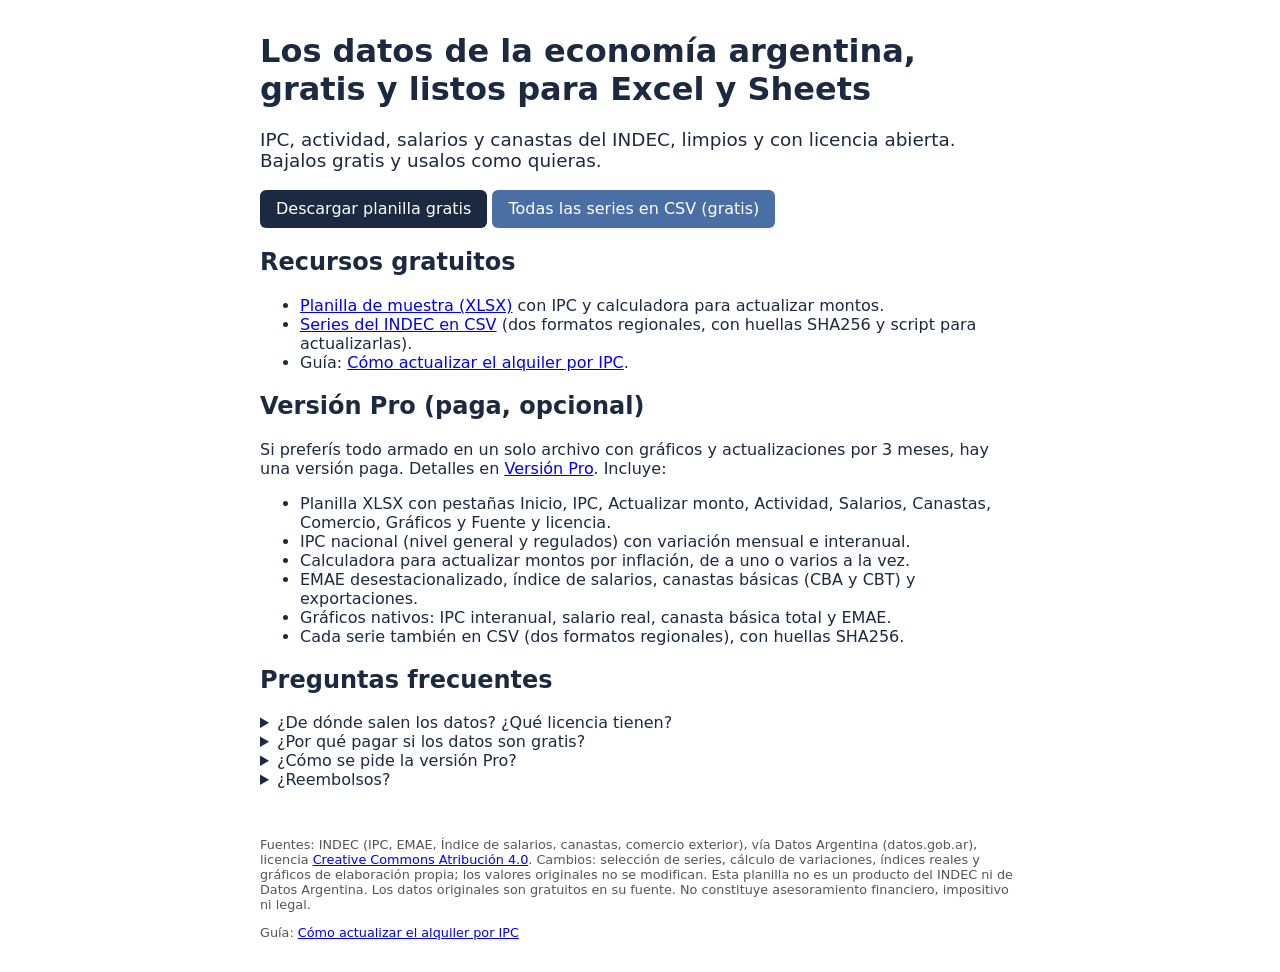
<file: index.html>
<!doctype html>
<html lang="es"><head><meta charset="utf-8"><meta name="viewport" content="width=device-width,initial-scale=1">
<title>Datos de la economía argentina gratis para Excel y Sheets (IPC, salarios, canastas)</title>
<link rel="stylesheet" href="style.css"></head>
<body><main>
<h1>Los datos de la economía argentina, gratis y listos para Excel y Sheets</h1>
<p class="sub">IPC, actividad, salarios y canastas del INDEC, limpios y con licencia abierta. Bajalos gratis y usalos como quieras.</p>
<p><a class="btn" href="muestra_gratis.xlsx" download>Descargar planilla gratis</a> <a class="btn alt" href="https://github.com/ventolabs-hq/series-indec-argentina">Todas las series en CSV (gratis)</a></p>
<h2>Recursos gratuitos</h2>
<ul>
<li><a href="muestra_gratis.xlsx" download>Planilla de muestra (XLSX)</a> con IPC y calculadora para actualizar montos.</li>
<li><a href="https://github.com/ventolabs-hq/series-indec-argentina">Series del INDEC en CSV</a> (dos formatos regionales, con huellas SHA256 y script para actualizarlas).</li>
<li>Guía: <a href="actualizar-alquiler-ipc.html">Cómo actualizar el alquiler por IPC</a>.</li>
</ul>
<h2>Versión Pro (paga, opcional)</h2>
<p>Si preferís todo armado en un solo archivo con gráficos y actualizaciones por 3 meses, hay una versión paga. Detalles en <a href="comprar-manual.html">Versión Pro</a>. Incluye:</p>
<ul>
<li>Planilla XLSX con pestañas Inicio, IPC, Actualizar monto, Actividad, Salarios, Canastas, Comercio, Gráficos y Fuente y licencia.</li>
<li>IPC nacional (nivel general y regulados) con variación mensual e interanual.</li>
<li>Calculadora para actualizar montos por inflación, de a uno o varios a la vez.</li>
<li>EMAE desestacionalizado, índice de salarios, canastas básicas (CBA y CBT) y exportaciones.</li>
<li>Gráficos nativos: IPC interanual, salario real, canasta básica total y EMAE.</li>
<li>Cada serie también en CSV (dos formatos regionales), con huellas SHA256.</li>
</ul>
<h2>Preguntas frecuentes</h2>
<details><summary>¿De dónde salen los datos? ¿Qué licencia tienen?</summary><p>Del INDEC, vía Datos Argentina (datos.gob.ar), con licencia Creative Commons Atribución 4.0. La planilla verifica la licencia de cada serie al generarse.</p></details>
<details><summary>¿Por qué pagar si los datos son gratis?</summary><p>Los datos originales son gratuitos en su fuente y podés bajarlos vos. Lo que se ofrece es la organización, el formato, los gráficos, la calculadora y las actualizaciones.</p></details>
<details><summary>¿Cómo se pide la versión Pro?</summary><p>Por email. Precio y forma de pago en <a href="comprar-manual.html">Versión Pro</a>.</p></details>
<details><summary>¿Reembolsos?</summary><p>Si el archivo no abre o no es lo descripto, devolvemos el 100% en USDT (TRC-20) a la dirección que nos indiques, dentro de 7 días de la compra; escribinos a ventolabs.hq@proton.me con el txid. No devolvemos a direcciones de exchange sin memo confirmado.</p></details>
</main>
<footer><p>Fuentes: INDEC (IPC, EMAE, Índice de salarios, canastas, comercio exterior), vía Datos Argentina (datos.gob.ar), licencia <a href="https://creativecommons.org/licenses/by/4.0/deed.es">Creative Commons Atribución 4.0</a>. Cambios: selección de series, cálculo de variaciones, índices reales y gráficos de elaboración propia; los valores originales no se modifican. Esta planilla no es un producto del INDEC ni de Datos Argentina. Los datos originales son gratuitos en su fuente. No constituye asesoramiento financiero, impositivo ni legal.</p><p>Guía: <a href="actualizar-alquiler-ipc.html">Cómo actualizar el alquiler por IPC</a></p></footer>
</body></html>
</file>
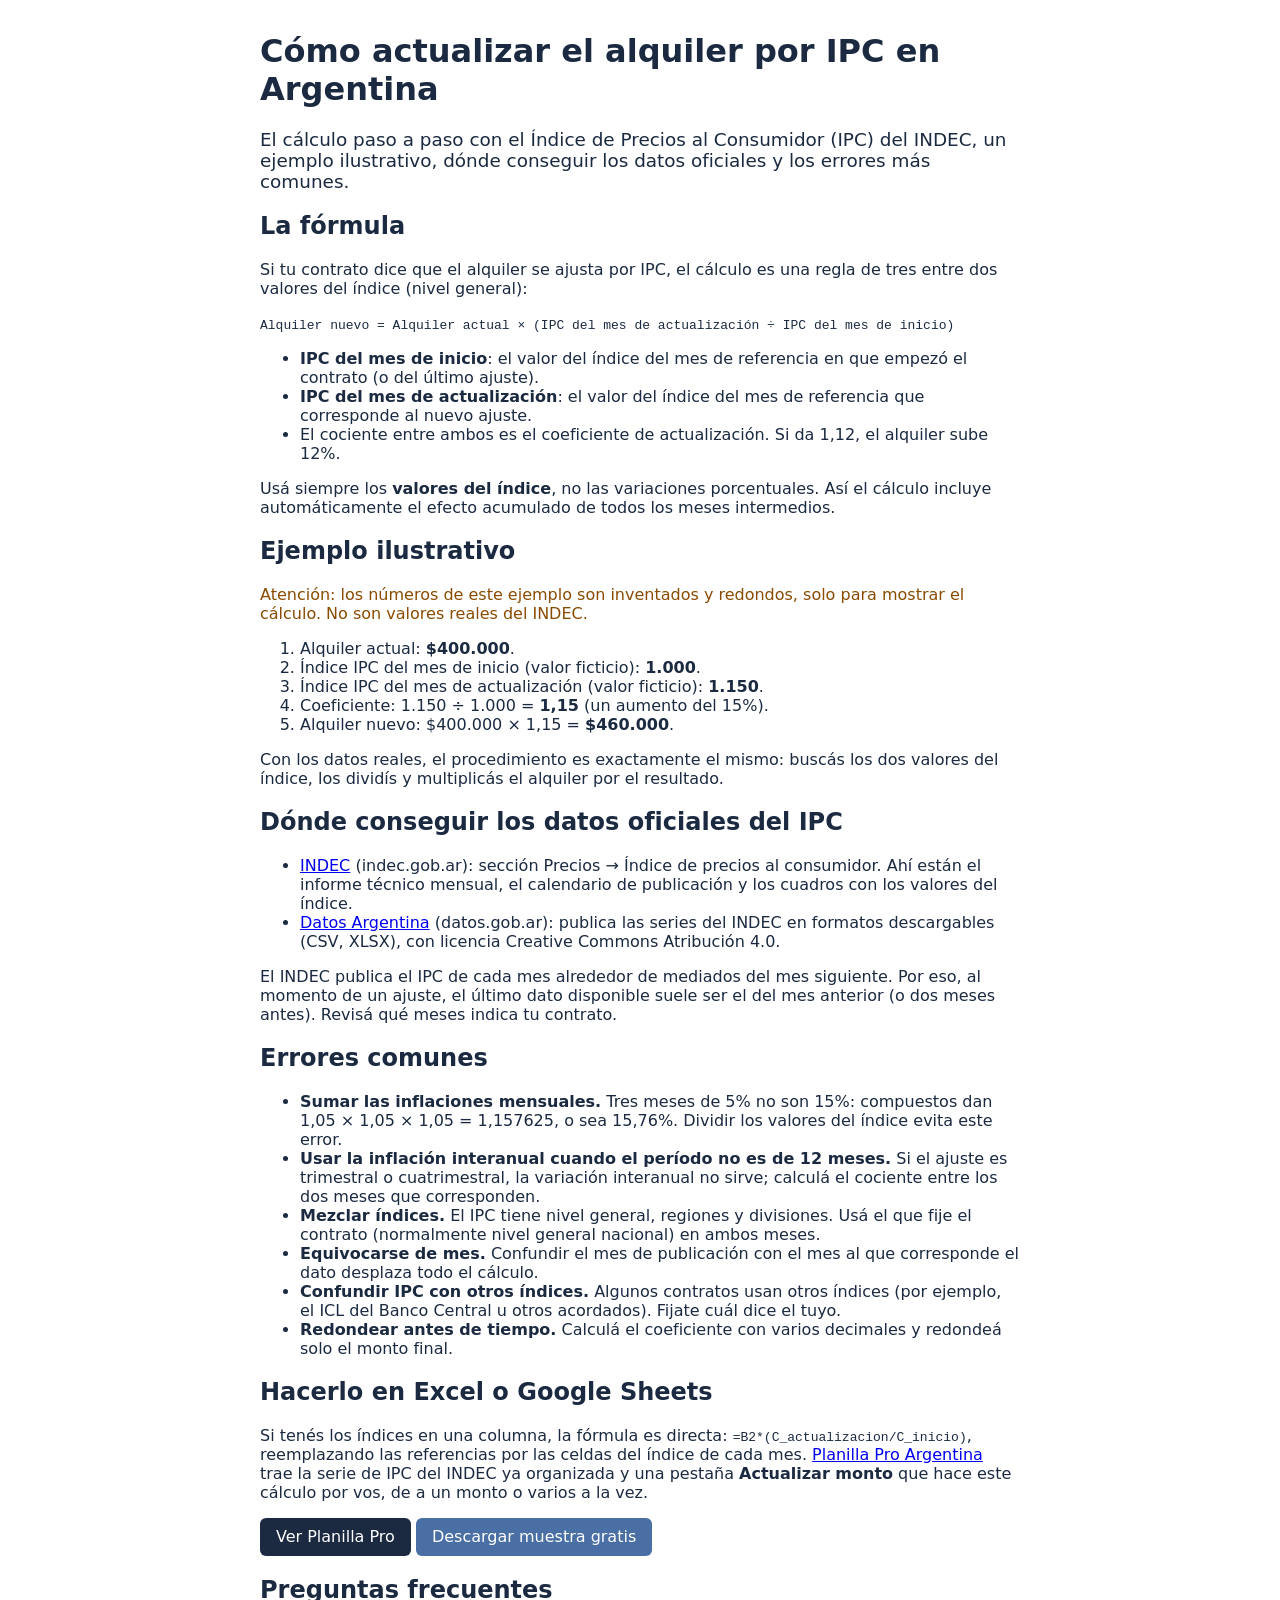
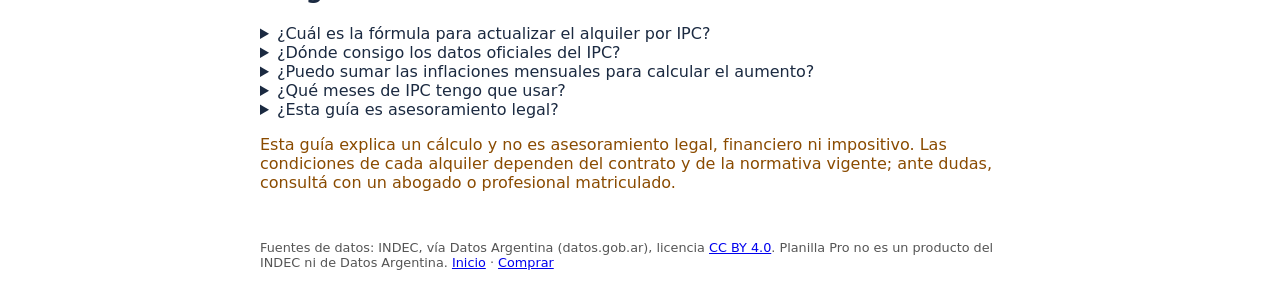
<file: actualizar-alquiler-ipc.html>
<!doctype html>
<html lang="es"><head><meta charset="utf-8"><meta name="viewport" content="width=device-width,initial-scale=1">
<title>Cómo actualizar el alquiler por IPC en Argentina (cálculo paso a paso)</title>
<meta name="description" content="Guía para actualizar el alquiler por IPC del INDEC en Argentina: fórmula con índices, ejemplo ilustrativo, dónde bajar los datos oficiales y errores comunes.">
<link rel="canonical" href="https://ventolabs-hq.github.io/planilla-pro/actualizar-alquiler-ipc.html">
<link rel="stylesheet" href="style.css">
<script type="application/ld+json">
{
  "@context": "https://schema.org",
  "@type": "FAQPage",
  "mainEntity": [
    {"@type": "Question", "name": "¿Cuál es la fórmula para actualizar el alquiler por IPC?",
     "acceptedAnswer": {"@type": "Answer", "text": "Alquiler nuevo = alquiler actual × (índice IPC del mes de actualización ÷ índice IPC del mes de inicio). Se usan los valores del índice (nivel general), no la suma de las variaciones mensuales."}},
    {"@type": "Question", "name": "¿Dónde consigo los datos oficiales del IPC?",
     "acceptedAnswer": {"@type": "Answer", "text": "En el sitio del INDEC (indec.gob.ar), sección Precios / Índice de precios al consumidor, y en Datos Argentina (datos.gob.ar), que publica las mismas series en formato descargable."}},
    {"@type": "Question", "name": "¿Puedo sumar las inflaciones mensuales para calcular el aumento?",
     "acceptedAnswer": {"@type": "Answer", "text": "No. Las variaciones mensuales se componen (se multiplican), no se suman. Sumarlas da un aumento menor al real. Lo más simple es dividir los valores del índice entre los dos meses."}},
    {"@type": "Question", "name": "¿Qué meses de IPC tengo que usar?",
     "acceptedAnswer": {"@type": "Answer", "text": "Los que indique tu contrato. Como el INDEC publica el IPC de un mes a mediados del mes siguiente, muchos contratos usan el último índice publicado al momento del ajuste. Revisá la cláusula de actualización."}},
    {"@type": "Question", "name": "¿Esta guía es asesoramiento legal?",
     "acceptedAnswer": {"@type": "Answer", "text": "No. Es una explicación del cálculo matemático. Lo que vale es lo que dice tu contrato y la normativa vigente; ante dudas, consultá con un profesional."}}
  ]
}
</script>
</head>
<body><main>
<h1>Cómo actualizar el alquiler por IPC en Argentina</h1>
<p class="sub">El cálculo paso a paso con el Índice de Precios al Consumidor (IPC) del INDEC, un ejemplo ilustrativo, dónde conseguir los datos oficiales y los errores más comunes.</p>

<h2>La fórmula</h2>
<p>Si tu contrato dice que el alquiler se ajusta por IPC, el cálculo es una regla de tres entre dos valores del índice (nivel general):</p>
<p><code>Alquiler nuevo = Alquiler actual × (IPC del mes de actualización ÷ IPC del mes de inicio)</code></p>
<ul>
<li><b>IPC del mes de inicio</b>: el valor del índice del mes de referencia en que empezó el contrato (o del último ajuste).</li>
<li><b>IPC del mes de actualización</b>: el valor del índice del mes de referencia que corresponde al nuevo ajuste.</li>
<li>El cociente entre ambos es el coeficiente de actualización. Si da 1,12, el alquiler sube 12%.</li>
</ul>
<p>Usá siempre los <b>valores del índice</b>, no las variaciones porcentuales. Así el cálculo incluye automáticamente el efecto acumulado de todos los meses intermedios.</p>

<h2>Ejemplo ilustrativo</h2>
<p class="warn">Atención: los números de este ejemplo son inventados y redondos, solo para mostrar el cálculo. No son valores reales del INDEC.</p>
<ol>
<li>Alquiler actual: <b>$400.000</b>.</li>
<li>Índice IPC del mes de inicio (valor ficticio): <b>1.000</b>.</li>
<li>Índice IPC del mes de actualización (valor ficticio): <b>1.150</b>.</li>
<li>Coeficiente: 1.150 ÷ 1.000 = <b>1,15</b> (un aumento del 15%).</li>
<li>Alquiler nuevo: $400.000 × 1,15 = <b>$460.000</b>.</li>
</ol>
<p>Con los datos reales, el procedimiento es exactamente el mismo: buscás los dos valores del índice, los dividís y multiplicás el alquiler por el resultado.</p>

<h2>Dónde conseguir los datos oficiales del IPC</h2>
<ul>
<li><a href="https://www.indec.gob.ar/">INDEC</a> (indec.gob.ar): sección Precios → Índice de precios al consumidor. Ahí están el informe técnico mensual, el calendario de publicación y los cuadros con los valores del índice.</li>
<li><a href="https://datos.gob.ar/">Datos Argentina</a> (datos.gob.ar): publica las series del INDEC en formatos descargables (CSV, XLSX), con licencia Creative Commons Atribución 4.0.</li>
</ul>
<p>El INDEC publica el IPC de cada mes alrededor de mediados del mes siguiente. Por eso, al momento de un ajuste, el último dato disponible suele ser el del mes anterior (o dos meses antes). Revisá qué meses indica tu contrato.</p>

<h2>Errores comunes</h2>
<ul>
<li><b>Sumar las inflaciones mensuales.</b> Tres meses de 5% no son 15%: compuestos dan 1,05 × 1,05 × 1,05 = 1,157625, o sea 15,76%. Dividir los valores del índice evita este error.</li>
<li><b>Usar la inflación interanual cuando el período no es de 12 meses.</b> Si el ajuste es trimestral o cuatrimestral, la variación interanual no sirve; calculá el cociente entre los dos meses que corresponden.</li>
<li><b>Mezclar índices.</b> El IPC tiene nivel general, regiones y divisiones. Usá el que fije el contrato (normalmente nivel general nacional) en ambos meses.</li>
<li><b>Equivocarse de mes.</b> Confundir el mes de publicación con el mes al que corresponde el dato desplaza todo el cálculo.</li>
<li><b>Confundir IPC con otros índices.</b> Algunos contratos usan otros índices (por ejemplo, el ICL del Banco Central u otros acordados). Fijate cuál dice el tuyo.</li>
<li><b>Redondear antes de tiempo.</b> Calculá el coeficiente con varios decimales y redondeá solo el monto final.</li>
</ul>

<h2>Hacerlo en Excel o Google Sheets</h2>
<p>Si tenés los índices en una columna, la fórmula es directa: <code>=B2*(C_actualizacion/C_inicio)</code>, reemplazando las referencias por las celdas del índice de cada mes. <a href="index.html">Planilla Pro Argentina</a> trae la serie de IPC del INDEC ya organizada y una pestaña <b>Actualizar monto</b> que hace este cálculo por vos, de a un monto o varios a la vez.</p>
<p><a class="btn" href="index.html">Ver Planilla Pro</a> <a class="btn alt" href="muestra_gratis.xlsx" download>Descargar muestra gratis</a></p>

<h2>Preguntas frecuentes</h2>
<details><summary>¿Cuál es la fórmula para actualizar el alquiler por IPC?</summary><p>Alquiler nuevo = alquiler actual × (índice IPC del mes de actualización ÷ índice IPC del mes de inicio). Se usan los valores del índice (nivel general), no la suma de las variaciones mensuales.</p></details>
<details><summary>¿Dónde consigo los datos oficiales del IPC?</summary><p>En el sitio del INDEC (indec.gob.ar), sección Precios / Índice de precios al consumidor, y en Datos Argentina (datos.gob.ar), que publica las mismas series en formato descargable.</p></details>
<details><summary>¿Puedo sumar las inflaciones mensuales para calcular el aumento?</summary><p>No. Las variaciones mensuales se componen (se multiplican), no se suman. Sumarlas da un aumento menor al real. Lo más simple es dividir los valores del índice entre los dos meses.</p></details>
<details><summary>¿Qué meses de IPC tengo que usar?</summary><p>Los que indique tu contrato. Como el INDEC publica el IPC de un mes a mediados del mes siguiente, muchos contratos usan el último índice publicado al momento del ajuste. Revisá la cláusula de actualización.</p></details>
<details><summary>¿Esta guía es asesoramiento legal?</summary><p>No. Es una explicación del cálculo matemático. Lo que vale es lo que dice tu contrato y la normativa vigente; ante dudas, consultá con un profesional.</p></details>

<p class="warn">Esta guía explica un cálculo y no es asesoramiento legal, financiero ni impositivo. Las condiciones de cada alquiler dependen del contrato y de la normativa vigente; ante dudas, consultá con un abogado o profesional matriculado.</p>
</main>
<footer><p>Fuentes de datos: INDEC, vía Datos Argentina (datos.gob.ar), licencia <a href="https://creativecommons.org/licenses/by/4.0/deed.es">CC BY 4.0</a>. Planilla Pro no es un producto del INDEC ni de Datos Argentina. <a href="index.html">Inicio</a> · <a href="comprar-manual.html">Comprar</a></p></footer>
</body></html>
</file>
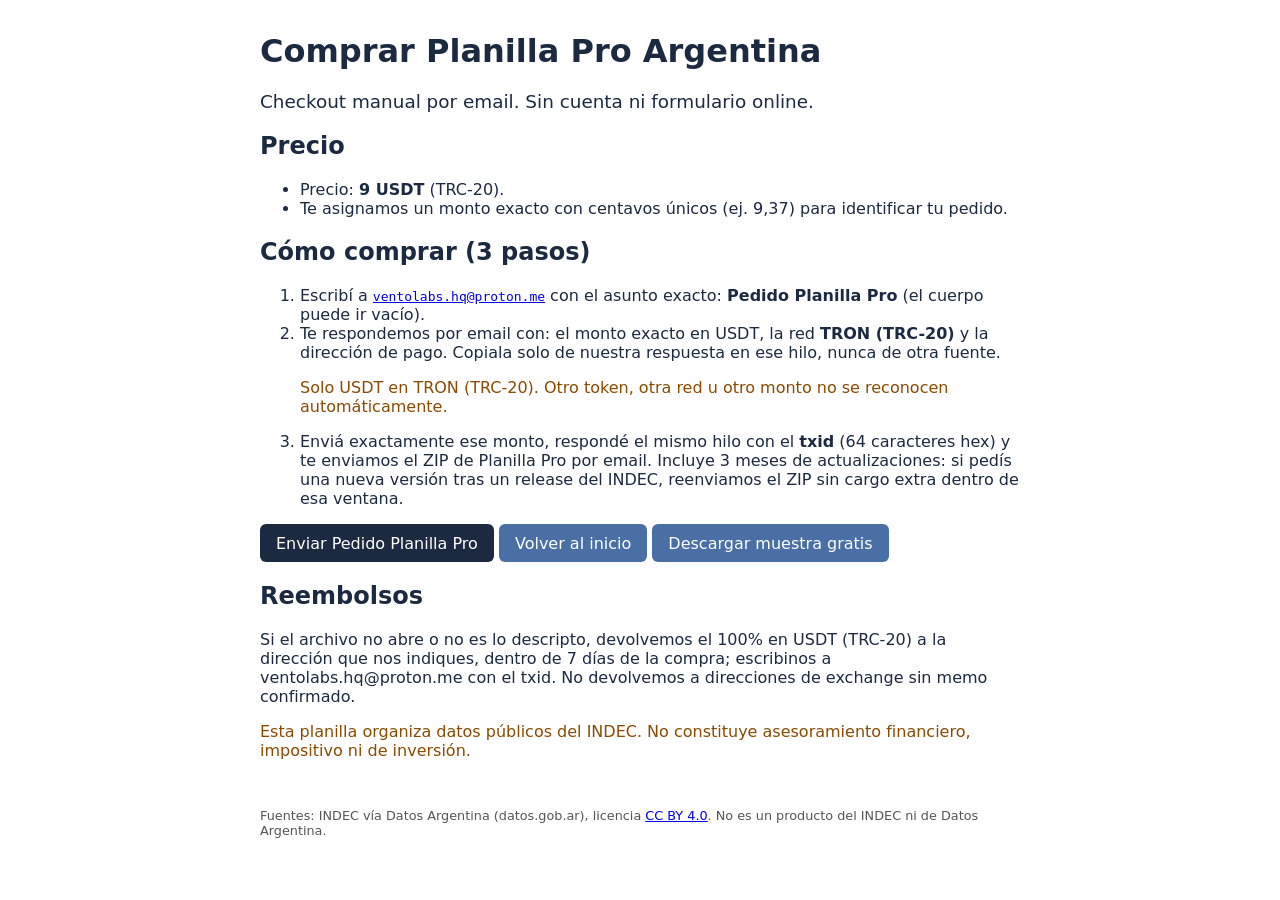
<file: comprar-manual.html>
<!doctype html>
<html lang="es"><head><meta charset="utf-8"><meta name="viewport" content="width=device-width,initial-scale=1">
<title>Comprar Planilla Pro Argentina (pedido por email)</title>
<link rel="stylesheet" href="style.css"></head>
<body><main>
<h1>Comprar Planilla Pro Argentina</h1>
<p class="sub">Checkout manual por email. Sin cuenta ni formulario online.</p>

<h2>Precio</h2>
<ul>
<li>Precio: <b>9 USDT</b> (TRC-20).</li>
<li>Te asignamos un monto exacto con centavos únicos (ej. 9,37) para identificar tu pedido.</li>
</ul>

<h2>Cómo comprar (3 pasos)</h2>
<ol>
<li>Escribí a <a href="mailto:ventolabs.hq@proton.me?subject=Pedido%20Planilla%20Pro"><code>ventolabs.hq@proton.me</code></a> con el asunto exacto: <b>Pedido Planilla Pro</b> (el cuerpo puede ir vacío).</li>
<li>Te respondemos por email con: el monto exacto en USDT, la red <b>TRON (TRC-20)</b> y la dirección de pago. Copiala solo de nuestra respuesta en ese hilo, nunca de otra fuente.
  <p class="warn">Solo USDT en TRON (TRC-20). Otro token, otra red u otro monto no se reconocen automáticamente.</p>
</li>
<li>Enviá exactamente ese monto, respondé el mismo hilo con el <b>txid</b> (64 caracteres hex) y te enviamos el ZIP de Planilla Pro por email. Incluye 3 meses de actualizaciones: si pedís una nueva versión tras un release del INDEC, reenviamos el ZIP sin cargo extra dentro de esa ventana.</li>
</ol>

<p><a class="btn" href="mailto:ventolabs.hq@proton.me?subject=Pedido%20Planilla%20Pro">Enviar Pedido Planilla Pro</a>
<a class="btn alt" href="index.html">Volver al inicio</a>
<a class="btn alt" href="muestra_gratis.xlsx" download>Descargar muestra gratis</a></p>

<h2>Reembolsos</h2>
<p>Si el archivo no abre o no es lo descripto, devolvemos el 100% en USDT (TRC-20) a la dirección que nos indiques, dentro de 7 días de la compra; escribinos a ventolabs.hq@proton.me con el txid. No devolvemos a direcciones de exchange sin memo confirmado.</p>

<p class="warn">Esta planilla organiza datos públicos del INDEC. No constituye asesoramiento financiero, impositivo ni de inversión.</p>
</main>
<footer><p>Fuentes: INDEC vía Datos Argentina (datos.gob.ar), licencia <a href="https://creativecommons.org/licenses/by/4.0/deed.es">CC BY 4.0</a>. No es un producto del INDEC ni de Datos Argentina.</p></footer>
</body></html>
</file>
<file: style.css>
body{font-family:system-ui,sans-serif;max-width:760px;margin:2rem auto;padding:0 1rem;color:#1b2a41}
.sub{font-size:1.15rem}.btn{display:inline-block;background:#1b2a41;color:#fff;padding:.6rem 1rem;border-radius:6px;text-decoration:none;border:0;cursor:pointer}
.btn.alt{background:#4a6fa5}.warn{color:#8a4b00}footer{margin-top:3rem;font-size:.8rem;color:#555}code{word-break:break-all}
</file>
